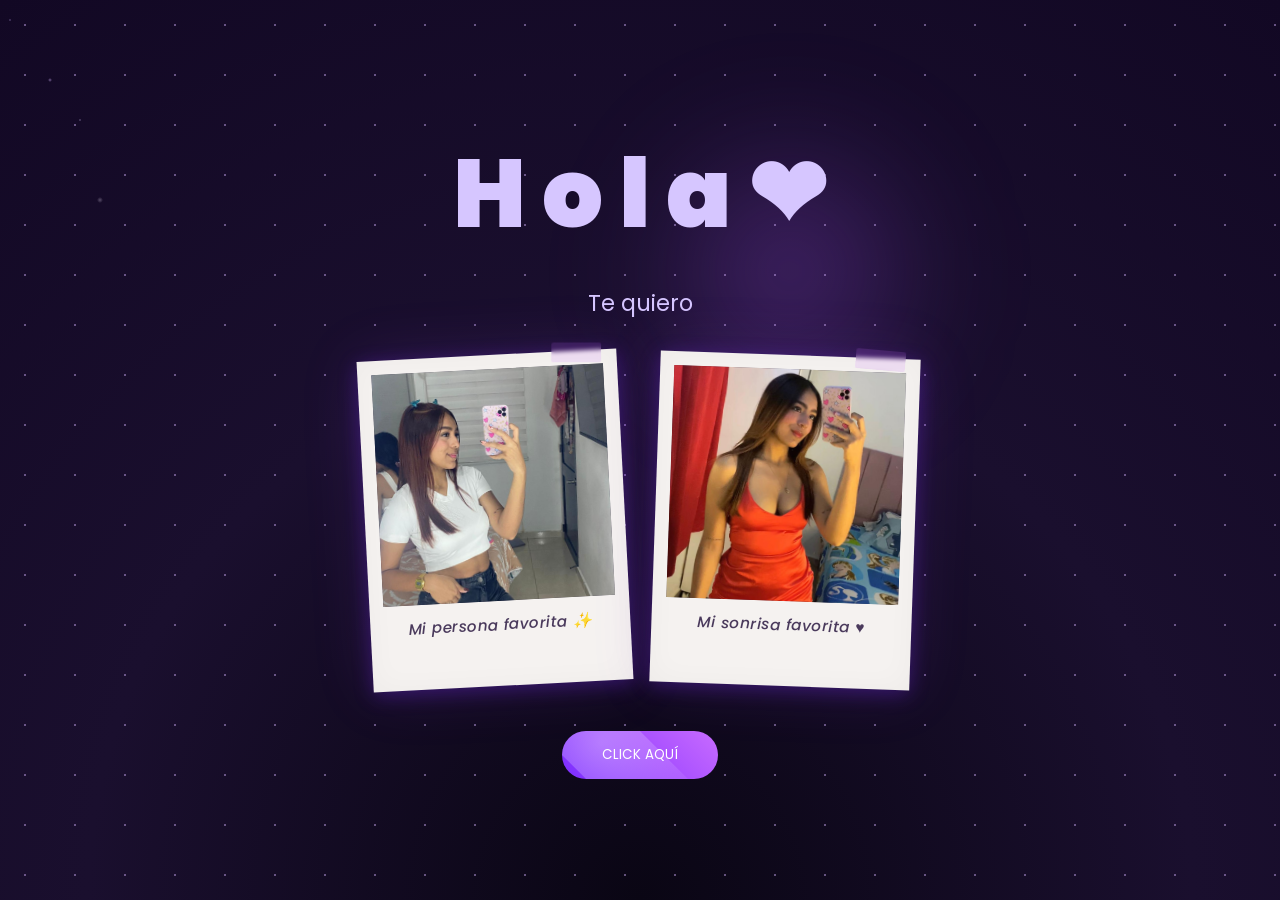
<file: index.html>
<!DOCTYPE html>
<html lang="es">
<head>
    <link rel="icon" href="img/flowers.png" type="image/x-icon" />
<meta charset="UTF-8">
<meta name="viewport" content="width=device-width, initial-scale=1.0">
<title>Flowers</title>

<style>
@import url('https://fonts.googleapis.com/css2?family=Poppins:ital,wght@0,500;1,900&display=swap');

*{
    font-family: 'Poppins', cursive;
    margin: 0;
    padding: 0;
    box-sizing: border-box;
}

body{
    color: #d6c6ff;
    width: 100%;
    min-height: 100vh;
    display: flex;
    align-items: center;
    justify-content: center;
    background: radial-gradient(circle at bottom, #0a0614, #1a0f2e, #120824);
    overflow-x: hidden;
    position: relative;
}

/* ESTRELLAS */
.stars, .stars2, .stars3{
    position: fixed;
    width: 200%;
    height: 200%;
    top: 0;
    left: 0;
    animation: starsMove linear infinite;
}

.stars{
    background-image:
        radial-gradient(1px 1px at 10px 20px, #cbb3ff, transparent),
        radial-gradient(1px 1px at 80px 120px, #e0ccff, transparent);
    animation-duration: 160s;
    opacity: .7;
}

.stars2{
    background-image:
        radial-gradient(2px 2px at 50px 80px, #d6b3ff, transparent);
    animation-duration: 220s;
    opacity: .5;
}

.stars3{
    background-image:
        radial-gradient(3px 3px at 100px 200px, #f0e6ff, transparent);
    animation-duration: 300s;
    opacity: .3;
}

@keyframes starsMove{
    from{ transform: translateY(0); }
    to{ transform: translateY(-800px); }
}

/* PARTICULAS */
.particles{
    position: fixed;
    width: 100%;
    height: 100%;
}

.particles::before,
.particles::after{
    content: "";
    position: absolute;
    width: 100%;
    height: 100%;
    background-image: radial-gradient(circle, #d6b3ff 1px, transparent 1px);
    background-size: 50px 50px;
    animation: floatParticles 20s linear infinite;
    opacity: 0.3;
}

.particles::after{
    animation-duration: 35s;
    opacity: 0.2;
}

@keyframes floatParticles{
    from{ transform: translateY(0); }
    to{ transform: translateY(-200px); }
}

/* CONTENIDO */
.content{
    position: relative;
    text-align: center;
    padding: 40px 20px;
}

/* AURA */
.content::before{
    content: "";
    position: absolute;
    width: 300px;
    height: 300px;
    background: radial-gradient(circle, rgba(168,85,247,0.4), transparent 70%);
    filter: blur(60px);
    z-index: -1;
    animation: floatAura 6s ease-in-out infinite;
}

@keyframes floatAura{
    0%,100%{ transform: translateY(0); }
    50%{ transform: translateY(-20px); }
}

/* TEXTO */
.greetings{
    font-size: 6rem;
    font-weight: 900;
}

.greetings span{
    display: inline-block;
    animation: glow 2.5s ease-in-out infinite;
}

@keyframes glow{
    0%,100%{
        color: #f3eaff;
        text-shadow: 0 0 10px #a970ff, 0 0 40px #7b2cff;
        transform: scale(1);
    }
    50%{
        color: #fff;
        text-shadow: 0 0 20px #c86bff, 0 0 80px #7b2cff;
        transform: scale(1.1);
    }
}

.description{
    margin: 20px;
    font-size: 1.4rem;
}

/* TARJETA POLAROID */
.polaroid-container{
    display: flex;
    justify-content: center;
    gap: 30px;
    flex-wrap: wrap;
    margin: 35px auto;
    perspective: 800px;
}

.polaroid{
    background: #f5f2f0;
    padding: 14px 14px 50px 14px;
    box-shadow:
        0 4px 20px rgba(123, 44, 255, 0.3),
        0 0 60px rgba(168, 85, 247, 0.15),
        inset 0 0 30px rgba(0,0,0,0.03);
    transform: rotate(-3deg);
    transition: transform 0.5s cubic-bezier(0.25, 0.46, 0.45, 0.94),
                box-shadow 0.5s ease;
    cursor: default;
    position: relative;
    animation: polaroidFloat 5s ease-in-out infinite;
    width: 260px;
}

.polaroid:nth-child(2){
    transform: rotate(2deg);
    animation-delay: -1.5s;
}

.polaroid:nth-child(3){
    transform: rotate(-1deg);
    animation-delay: -3s;
}

.polaroid:hover{
    transform: rotate(0deg) scale(1.05) translateY(-10px);
    box-shadow:
        0 12px 40px rgba(123, 44, 255, 0.5),
        0 0 80px rgba(168, 85, 247, 0.25);
}

@keyframes polaroidFloat{
    0%, 100%{ transform: translateY(0) rotate(-3deg); }
    50%{ transform: translateY(-8px) rotate(-3deg); }
}

.polaroid:nth-child(2){
    animation-name: polaroidFloat2;
}
@keyframes polaroidFloat2{
    0%, 100%{ transform: translateY(0) rotate(2deg); }
    50%{ transform: translateY(-8px) rotate(2deg); }
}

.polaroid:nth-child(3){
    animation-name: polaroidFloat3;
}
@keyframes polaroidFloat3{
    0%, 100%{ transform: translateY(0) rotate(-1deg); }
    50%{ transform: translateY(-8px) rotate(-1deg); }
}

.polaroid-photo{
    width: 100%;
    aspect-ratio: 1 / 1;
    object-fit: cover;
    display: block;
    background: #1a0f2e;
    border: none;
}

.polaroid-caption{
    color: #4a3a5c;
    font-size: 0.95rem;
    font-style: italic;
    text-align: center;
    margin-top: 12px;
    letter-spacing: 0.5px;
    font-weight: 500;
}

/* Efecto tape en la esquina */
.polaroid::after{
    content: "";
    position: absolute;
    top: -8px;
    right: 15px;
    width: 50px;
    height: 20px;
    background: rgba(200, 107, 255, 0.15);
    transform: rotate(3deg);
    border-radius: 2px;
    backdrop-filter: blur(2px);
}

/* BOTON */
.botones{
    padding: 14px 40px;
    border-radius: 80px;
    background: linear-gradient(45deg, #7b2cff, #c86bff);
    border: none;
    cursor: pointer;
    position: relative;
    overflow: hidden;
    margin-top: 10px;
}

.botones a{
    color: #fff;
    text-decoration: none;
}

.botones::before{
    content: "";
    position: absolute;
    width: 150%;
    height: 150%;
    background: radial-gradient(circle, rgba(255,255,255,0.3), transparent);
    top: -50%;
    left: -50%;
    transform: rotate(45deg);
    animation: shine 4s infinite;
}

@keyframes shine{
    0%{ transform: translateX(-100%) rotate(45deg); }
    100%{ transform: translateX(100%) rotate(45deg); }
}

/* RESPONSIVE */
@media (max-width: 768px){
    .greetings{ font-size: 3.5rem; }
    .description{ font-size: 1.1rem; }
    .polaroid-container{
        flex-direction: column;
        align-items: center;
        gap: 25px;
    }
    .polaroid{
        width: min(75vw, 260px);
    }
}

@media (max-width: 400px){
    .greetings{ font-size: 2.5rem; }
    .description{ font-size: 0.95rem; }
    .polaroid{
        width: min(80vw, 240px);
        padding: 10px 10px 40px 10px;
    }
    .polaroid-caption{ font-size: 0.85rem; }
    .botones{ padding: 12px 32px; }
    .content{ padding: 30px 15px; }
}
</style>
</head>

<body>

<div class="stars"></div>
<div class="stars2"></div>
<div class="stars3"></div>
<div class="particles"></div>

<div class="content">
    <div class="greetings">
        <span>H</span>
        <span>o</span>
        <span>l</span>
        <span>a</span>
        <span>❤</span>
    </div>

    <div class="description">
        Te quiero 
    </div>

    <!-- TARJETAS POLAROID -->
    <div class="polaroid-container">

        <!-- Tarjeta 1 -->
        <div class="polaroid">
            <img class="polaroid-photo" src="img/1.jpeg" alt="Foto 1">
            <div class="polaroid-caption">Mi persona favorita ✨</div>
        </div>

        <div class="polaroid">
            <img class="polaroid-photo" src="img/2.jpeg" alt="Foto 2">
            <div class="polaroid-caption">Mi sonrisa favorita ♥️</div>
        </div>
 
    </div>

    <button class="botones">
        <a href="flower.html">CLICK AQUÍ</a>
    </button>
</div>

</body>
</html>
</file>
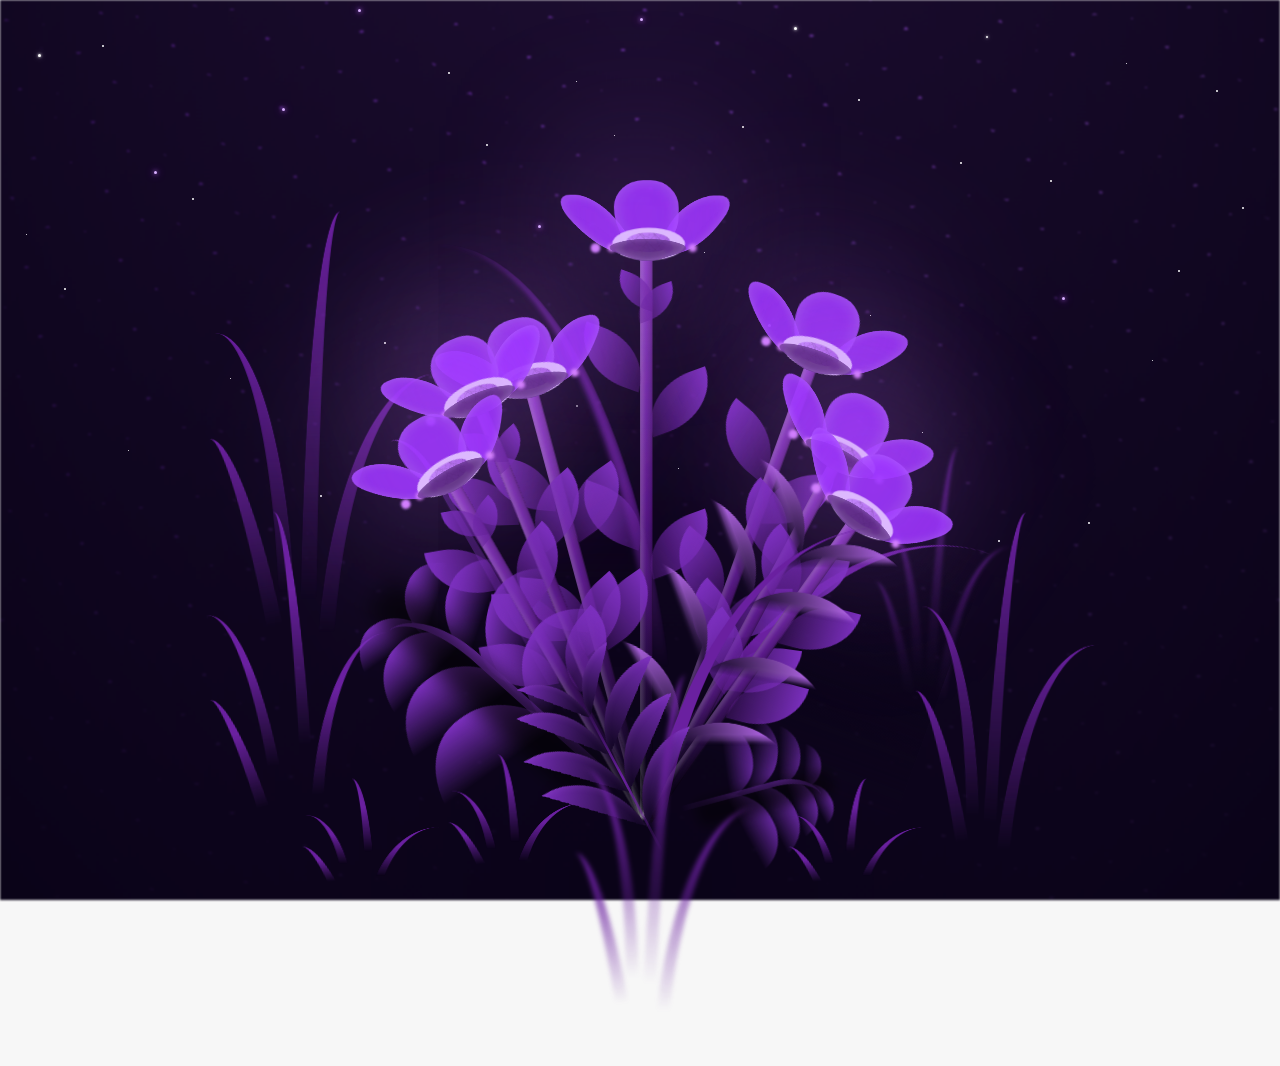
<file: flower.html>
<!DOCTYPE html>
<html lang="es">
  <head>
    <meta charset="UTF-8" />
    <meta http-equiv="X-UA-Compatible" content="IE=edge" />
    <meta name="viewport" content="width=device-width, initial-scale=1.0" />
    <link rel="stylesheet" href="css/main.css" />
    <link rel="icon" href="img/flowers.png" type="image/x-icon" />
    <title>Flowers</title>
  </head>
  <body class="container">
    <audio id="myAudio" src="sound/Silvestre.mp3"></audio>
    <div id="lyrics">
     
    </div>
  
    <div class="night"></div>
    <div class="stars">
      <div class="star star--1"></div>
      <div class="star star--2"></div>
      <div class="star star--3"></div>
      <div class="star star--4"></div>
      <div class="star star--5"></div>
      <div class="star star--6"></div>
      <div class="star star--7"></div>
      <div class="star star--8"></div>
      <div class="star star--9"></div>
      <div class="star star--10"></div>
      <div class="star star--11"></div>
      <div class="star star--12"></div>
      <div class="star star--13"></div>
      <div class="star star--14"></div>
      <div class="star star--15"></div>
      <div class="star star--16"></div>
      <div class="star star--17"></div>
      <div class="star star--18"></div>
      <div class="star star--19"></div>
      <div class="star star--20"></div>
      <div class="star star--21"></div>
      <div class="star star--22"></div>
      <div class="star star--23"></div>
      <div class="star star--24"></div>
      <div class="star star--25"></div>
      <div class="star star--26"></div>
      <div class="star star--27"></div>
      <div class="star star--28"></div>
      <div class="star star--29"></div>
      <div class="star star--30"></div>
      <div class="star star--31"></div>
      <div class="star star--32"></div>
      <div class="star star--33"></div>
      <div class="star star--34"></div>
      <div class="star star--35"></div>
      <div class="star star--36"></div>
      <div class="star star--37"></div>
      <div class="star star--38"></div>
      <div class="star star--39"></div>
      <div class="star star--40"></div>
      <div class="star star--41"></div>
      <div class="star star--42"></div>
      <div class="star star--43"></div>
      <div class="star star--44"></div>
      <div class="star star--45"></div>
      <div class="star star--46"></div>
    </div>

    <div class="shooting-stars">
      <div class="shooting-star shooting-star--1"></div>
      <div class="shooting-star shooting-star--2"></div>
      <div class="shooting-star shooting-star--3"></div>
      <div class="shooting-star shooting-star--4"></div>
      <div class="shooting-star shooting-star--5"></div>
      <div class="shooting-star shooting-star--6"></div>
      <div class="shooting-star shooting-star--7"></div>
    </div>

    <div class="bg-particles">
      <div class="bg-particle bg-particle--1"></div>
      <div class="bg-particle bg-particle--2"></div>
      <div class="bg-particle bg-particle--3"></div>
      <div class="bg-particle bg-particle--4"></div>
      <div class="bg-particle bg-particle--5"></div>
      <div class="bg-particle bg-particle--6"></div>
      <div class="bg-particle bg-particle--7"></div>
      <div class="bg-particle bg-particle--8"></div>
      <div class="bg-particle bg-particle--9"></div>
      <div class="bg-particle bg-particle--10"></div>
      <div class="bg-particle bg-particle--11"></div>
      <div class="bg-particle bg-particle--12"></div>
      <div class="bg-particle bg-particle--13"></div>
      <div class="bg-particle bg-particle--14"></div>
      <div class="bg-particle bg-particle--15"></div>
      <div class="bg-particle bg-particle--16"></div>
      <div class="bg-particle bg-particle--17"></div>
      <div class="bg-particle bg-particle--18"></div>
    </div>

    <div class="nebula">
      <div class="nebula__cloud nebula__cloud--1"></div>
      <div class="nebula__cloud nebula__cloud--2"></div>
      <div class="nebula__cloud nebula__cloud--3"></div>
      <div class="nebula__cloud nebula__cloud--4"></div>
      <div class="nebula__cloud nebula__cloud--5"></div>
      <div class="nebula__cloud nebula__cloud--6"></div>
      <div class="nebula__cloud nebula__cloud--7"></div>
      <div class="nebula__cloud nebula__cloud--8"></div>
    </div>

    <div class="flowers">
      <!-- FLOR 1 -->
      <div class="flower flower--1">
        <div class="flower__leafs flower__leafs--1">
          <div class="flower__leaf flower__leaf--1"></div>
          <div class="flower__leaf flower__leaf--2"></div>
          <div class="flower__leaf flower__leaf--3"></div>
          <div class="flower__leaf flower__leaf--4"></div>
          <div class="flower__white-circle"></div>
          <div class="flower__light flower__light--1"></div>
          <div class="flower__light flower__light--2"></div>
          <div class="flower__light flower__light--3"></div>
          <div class="flower__light flower__light--4"></div>
          <div class="flower__light flower__light--5"></div>
          <div class="flower__light flower__light--6"></div>
          <div class="flower__light flower__light--7"></div>
          <div class="flower__light flower__light--8"></div>
        </div>
        <div class="flower__line">
          <div class="flower__line__leaf flower__line__leaf--1"></div>
          <div class="flower__line__leaf flower__line__leaf--2"></div>
          <div class="flower__line__leaf flower__line__leaf--3"></div>
          <div class="flower__line__leaf flower__line__leaf--4"></div>
          <div class="flower__line__leaf flower__line__leaf--5"></div>
          <div class="flower__line__leaf flower__line__leaf--6"></div>
        </div>
      </div>

      <!-- FLOR 2 -->
      <div class="flower flower--2">
        <div class="flower__leafs flower__leafs--2">
          <div class="flower__leaf flower__leaf--1"></div>
          <div class="flower__leaf flower__leaf--2"></div>
          <div class="flower__leaf flower__leaf--3"></div>
          <div class="flower__leaf flower__leaf--4"></div>
          <div class="flower__white-circle"></div>
          <div class="flower__light flower__light--1"></div>
          <div class="flower__light flower__light--2"></div>
          <div class="flower__light flower__light--3"></div>
          <div class="flower__light flower__light--4"></div>
          <div class="flower__light flower__light--5"></div>
          <div class="flower__light flower__light--6"></div>
          <div class="flower__light flower__light--7"></div>
          <div class="flower__light flower__light--8"></div>
        </div>
        <div class="flower__line">
          <div class="flower__line__leaf flower__line__leaf--1"></div>
          <div class="flower__line__leaf flower__line__leaf--2"></div>
          <div class="flower__line__leaf flower__line__leaf--3"></div>
          <div class="flower__line__leaf flower__line__leaf--4"></div>
        </div>
      </div>

      <!-- FLOR 3 -->
      <div class="flower flower--3">
        <div class="flower__leafs flower__leafs--3">
          <div class="flower__leaf flower__leaf--1"></div>
          <div class="flower__leaf flower__leaf--2"></div>
          <div class="flower__leaf flower__leaf--3"></div>
          <div class="flower__leaf flower__leaf--4"></div>
          <div class="flower__white-circle"></div>
          <div class="flower__light flower__light--1"></div>
          <div class="flower__light flower__light--2"></div>
          <div class="flower__light flower__light--3"></div>
          <div class="flower__light flower__light--4"></div>
          <div class="flower__light flower__light--5"></div>
          <div class="flower__light flower__light--6"></div>
          <div class="flower__light flower__light--7"></div>
          <div class="flower__light flower__light--8"></div>
        </div>
        <div class="flower__line">
          <div class="flower__line__leaf flower__line__leaf--1"></div>
          <div class="flower__line__leaf flower__line__leaf--2"></div>
          <div class="flower__line__leaf flower__line__leaf--3"></div>
          <div class="flower__line__leaf flower__line__leaf--4"></div>
        </div>
      </div>

      <!-- FLOR 4 -->
      <div class="flower flower--4">
        <div class="flower__leafs flower__leafs--4">
          <div class="flower__leaf flower__leaf--1"></div>
          <div class="flower__leaf flower__leaf--2"></div>
          <div class="flower__leaf flower__leaf--3"></div>
          <div class="flower__leaf flower__leaf--4"></div>
          <div class="flower__white-circle"></div>
          <div class="flower__light flower__light--1"></div>
          <div class="flower__light flower__light--2"></div>
          <div class="flower__light flower__light--3"></div>
          <div class="flower__light flower__light--4"></div>
          <div class="flower__light flower__light--5"></div>
          <div class="flower__light flower__light--6"></div>
          <div class="flower__light flower__light--7"></div>
          <div class="flower__light flower__light--8"></div>
        </div>
        <div class="flower__line">
          <div class="flower__line__leaf flower__line__leaf--1"></div>
          <div class="flower__line__leaf flower__line__leaf--2"></div>
          <div class="flower__line__leaf flower__line__leaf--3"></div>
          <div class="flower__line__leaf flower__line__leaf--4"></div>
        </div>
      </div>

      <!-- FLOR 5 -->
      <div class="flower flower--5">
        <div class="flower__leafs flower__leafs--5">
          <div class="flower__leaf flower__leaf--1"></div>
          <div class="flower__leaf flower__leaf--2"></div>
          <div class="flower__leaf flower__leaf--3"></div>
          <div class="flower__leaf flower__leaf--4"></div>
          <div class="flower__white-circle"></div>
          <div class="flower__light flower__light--1"></div>
          <div class="flower__light flower__light--2"></div>
          <div class="flower__light flower__light--3"></div>
          <div class="flower__light flower__light--4"></div>
          <div class="flower__light flower__light--5"></div>
          <div class="flower__light flower__light--6"></div>
          <div class="flower__light flower__light--7"></div>
          <div class="flower__light flower__light--8"></div>
        </div>
        <div class="flower__line">
          <div class="flower__line__leaf flower__line__leaf--1"></div>
          <div class="flower__line__leaf flower__line__leaf--2"></div>
          <div class="flower__line__leaf flower__line__leaf--3"></div>
          <div class="flower__line__leaf flower__line__leaf--4"></div>
          <div class="flower__line__leaf flower__line__leaf--5"></div>
          <div class="flower__line__leaf flower__line__leaf--6"></div>
        </div>
      </div>

      <!-- FLOR 6 -->
      <div class="flower flower--6">
        <div class="flower__leafs flower__leafs--6">
          <div class="flower__leaf flower__leaf--1"></div>
          <div class="flower__leaf flower__leaf--2"></div>
          <div class="flower__leaf flower__leaf--3"></div>
          <div class="flower__leaf flower__leaf--4"></div>
          <div class="flower__white-circle"></div>
          <div class="flower__light flower__light--1"></div>
          <div class="flower__light flower__light--2"></div>
          <div class="flower__light flower__light--3"></div>
          <div class="flower__light flower__light--4"></div>
          <div class="flower__light flower__light--5"></div>
          <div class="flower__light flower__light--6"></div>
          <div class="flower__light flower__light--7"></div>
          <div class="flower__light flower__light--8"></div>
        </div>
        <div class="flower__line">
          <div class="flower__line__leaf flower__line__leaf--1"></div>
          <div class="flower__line__leaf flower__line__leaf--2"></div>
          <div class="flower__line__leaf flower__line__leaf--3"></div>
          <div class="flower__line__leaf flower__line__leaf--4"></div>
        </div>
      </div>

      <!-- FLOR 7 (nueva - extremo izquierdo) -->
      <div class="flower flower--7">
        <div class="flower__leafs flower__leafs--7">
          <div class="flower__leaf flower__leaf--1"></div>
          <div class="flower__leaf flower__leaf--2"></div>
          <div class="flower__leaf flower__leaf--3"></div>
          <div class="flower__leaf flower__leaf--4"></div>
          <div class="flower__white-circle"></div>
          <div class="flower__light flower__light--1"></div>
          <div class="flower__light flower__light--2"></div>
          <div class="flower__light flower__light--3"></div>
          <div class="flower__light flower__light--4"></div>
          <div class="flower__light flower__light--5"></div>
          <div class="flower__light flower__light--6"></div>
          <div class="flower__light flower__light--7"></div>
          <div class="flower__light flower__light--8"></div>
        </div>
        <div class="flower__line">
          <div class="flower__line__leaf flower__line__leaf--1"></div>
          <div class="flower__line__leaf flower__line__leaf--2"></div>
          <div class="flower__line__leaf flower__line__leaf--3"></div>
          <div class="flower__line__leaf flower__line__leaf--4"></div>
          <div class="flower__line__leaf flower__line__leaf--5"></div>
          <div class="flower__line__leaf flower__line__leaf--6"></div>
        </div>
      </div>

      <div class="grow-ans" style="--d: 1.2s">
        <div class="flower__g-long">
          <div class="flower__g-long__top"></div>
          <div class="flower__g-long__bottom"></div>
        </div>
      </div>

      <div class="growing-grass">
        <div class="flower__grass flower__grass--1">
          <div class="flower__grass--top"></div>
          <div class="flower__grass--bottom"></div>
          <div class="flower__grass__leaf flower__grass__leaf--1"></div>
          <div class="flower__grass__leaf flower__grass__leaf--2"></div>
          <div class="flower__grass__leaf flower__grass__leaf--3"></div>
          <div class="flower__grass__leaf flower__grass__leaf--4"></div>
          <div class="flower__grass__leaf flower__grass__leaf--5"></div>
          <div class="flower__grass__leaf flower__grass__leaf--6"></div>
          <div class="flower__grass__leaf flower__grass__leaf--7"></div>
          <div class="flower__grass__leaf flower__grass__leaf--8"></div>
          <div class="flower__grass__overlay"></div>
        </div>
      </div>

      <div class="growing-grass">
        <div class="flower__grass flower__grass--2">
          <div class="flower__grass--top"></div>
          <div class="flower__grass--bottom"></div>
          <div class="flower__grass__leaf flower__grass__leaf--1"></div>
          <div class="flower__grass__leaf flower__grass__leaf--2"></div>
          <div class="flower__grass__leaf flower__grass__leaf--3"></div>
          <div class="flower__grass__leaf flower__grass__leaf--4"></div>
          <div class="flower__grass__leaf flower__grass__leaf--5"></div>
          <div class="flower__grass__leaf flower__grass__leaf--6"></div>
          <div class="flower__grass__leaf flower__grass__leaf--7"></div>
          <div class="flower__grass__leaf flower__grass__leaf--8"></div>
          <div class="flower__grass__overlay"></div>
        </div>
      </div>

      <div class="grow-ans" style="--d: 2.4s">
        <div class="flower__g-right flower__g-right--1"><div class="leaf"></div></div>
      </div>
      <div class="grow-ans" style="--d: 2.8s">
        <div class="flower__g-right flower__g-right--2"><div class="leaf"></div></div>
      </div>

      <div class="grow-ans" style="--d: 2.8s">
        <div class="flower__g-front">
          <div class="flower__g-front__leaf-wrapper flower__g-front__leaf-wrapper--1"><div class="flower__g-front__leaf"></div></div>
          <div class="flower__g-front__leaf-wrapper flower__g-front__leaf-wrapper--2"><div class="flower__g-front__leaf"></div></div>
          <div class="flower__g-front__leaf-wrapper flower__g-front__leaf-wrapper--3"><div class="flower__g-front__leaf"></div></div>
          <div class="flower__g-front__leaf-wrapper flower__g-front__leaf-wrapper--4"><div class="flower__g-front__leaf"></div></div>
          <div class="flower__g-front__leaf-wrapper flower__g-front__leaf-wrapper--5"><div class="flower__g-front__leaf"></div></div>
          <div class="flower__g-front__leaf-wrapper flower__g-front__leaf-wrapper--6"><div class="flower__g-front__leaf"></div></div>
          <div class="flower__g-front__leaf-wrapper flower__g-front__leaf-wrapper--7"><div class="flower__g-front__leaf"></div></div>
          <div class="flower__g-front__leaf-wrapper flower__g-front__leaf-wrapper--8"><div class="flower__g-front__leaf"></div></div>
          <div class="flower__g-front__line"></div>
        </div>
      </div>

      <div class="grow-ans" style="--d: 3.2s">
        <div class="flower__g-fr">
          <div class="leaf"></div>
          <div class="flower__g-fr__leaf flower__g-fr__leaf--1"></div>
          <div class="flower__g-fr__leaf flower__g-fr__leaf--2"></div>
          <div class="flower__g-fr__leaf flower__g-fr__leaf--3"></div>
          <div class="flower__g-fr__leaf flower__g-fr__leaf--4"></div>
          <div class="flower__g-fr__leaf flower__g-fr__leaf--5"></div>
          <div class="flower__g-fr__leaf flower__g-fr__leaf--6"></div>
          <div class="flower__g-fr__leaf flower__g-fr__leaf--7"></div>
          <div class="flower__g-fr__leaf flower__g-fr__leaf--8"></div>
        </div>
      </div>

      <div class="long-g long-g--0">
        <div class="grow-ans" style="--d: 3s"><div class="leaf leaf--0"></div></div>
        <div class="grow-ans" style="--d: 2.2s"><div class="leaf leaf--1"></div></div>
        <div class="grow-ans" style="--d: 3.4s"><div class="leaf leaf--2"></div></div>
        <div class="grow-ans" style="--d: 3.6s"><div class="leaf leaf--3"></div></div>
      </div>
      <div class="long-g long-g--1">
        <div class="grow-ans" style="--d: 3.6s"><div class="leaf leaf--0"></div></div>
        <div class="grow-ans" style="--d: 3.8s"><div class="leaf leaf--1"></div></div>
        <div class="grow-ans" style="--d: 4s"><div class="leaf leaf--2"></div></div>
        <div class="grow-ans" style="--d: 4.2s"><div class="leaf leaf--3"></div></div>
      </div>
      <div class="long-g long-g--2">
        <div class="grow-ans" style="--d: 4s"><div class="leaf leaf--0"></div></div>
        <div class="grow-ans" style="--d: 4.2s"><div class="leaf leaf--1"></div></div>
        <div class="grow-ans" style="--d: 4.4s"><div class="leaf leaf--2"></div></div>
        <div class="grow-ans" style="--d: 4.6s"><div class="leaf leaf--3"></div></div>
      </div>
      <div class="long-g long-g--3">
        <div class="grow-ans" style="--d: 4s"><div class="leaf leaf--0"></div></div>
        <div class="grow-ans" style="--d: 4.2s"><div class="leaf leaf--1"></div></div>
        <div class="grow-ans" style="--d: 3s"><div class="leaf leaf--2"></div></div>
        <div class="grow-ans" style="--d: 3.6s"><div class="leaf leaf--3"></div></div>
      </div>
      <div class="long-g long-g--4">
        <div class="grow-ans" style="--d: 4s"><div class="leaf leaf--0"></div></div>
        <div class="grow-ans" style="--d: 4.2s"><div class="leaf leaf--1"></div></div>
        <div class="grow-ans" style="--d: 3s"><div class="leaf leaf--2"></div></div>
        <div class="grow-ans" style="--d: 3.6s"><div class="leaf leaf--3"></div></div>
      </div>
      <div class="long-g long-g--5">
        <div class="grow-ans" style="--d: 4s"><div class="leaf leaf--0"></div></div>
        <div class="grow-ans" style="--d: 4.2s"><div class="leaf leaf--1"></div></div>
        <div class="grow-ans" style="--d: 3s"><div class="leaf leaf--2"></div></div>
        <div class="grow-ans" style="--d: 3.6s"><div class="leaf leaf--3"></div></div>
      </div>
      <div class="long-g long-g--6">
        <div class="grow-ans" style="--d: 4.2s"><div class="leaf leaf--0"></div></div>
        <div class="grow-ans" style="--d: 4.4s"><div class="leaf leaf--1"></div></div>
        <div class="grow-ans" style="--d: 4.6s"><div class="leaf leaf--2"></div></div>
        <div class="grow-ans" style="--d: 4.8s"><div class="leaf leaf--3"></div></div>
      </div>
      <div class="long-g long-g--7">
        <div class="grow-ans" style="--d: 3s"><div class="leaf leaf--0"></div></div>
        <div class="grow-ans" style="--d: 3.2s"><div class="leaf leaf--1"></div></div>
        <div class="grow-ans" style="--d: 3.5s"><div class="leaf leaf--2"></div></div>
        <div class="grow-ans" style="--d: 3.6s"><div class="leaf leaf--3"></div></div>
      </div>
    </div>

    <script>
      const audio = document.getElementById('myAudio');
      let audioStarted = false;
      function playAudio() {
        if (!audioStarted) {
          audio.play().catch(function(error) { console.log('Error al reproducir audio:', error); });
          audioStarted = true;
          document.body.removeEventListener('click', playAudio);
          document.body.removeEventListener('touchstart', playAudio);
        }
      }
      document.body.addEventListener('click', playAudio);
      document.body.addEventListener('touchstart', playAudio);
    </script>
    <script src="anim.js"></script>
    <script src="main.js"></script>
  </body>
</html>
</file>
<file: css/main.css>
*,
*::after,
*::before {
  padding: 0;
  margin: 0;
  box-sizing: border-box;
}

:root {
  --dark-color: #0a0318;
}

body {
  display: flex;
  align-items: flex-end;
  justify-content: center;
  min-height: 100vh;
  background-color: var(--dark-color);
  overflow: hidden;
  perspective: 1000px;
}

#lyrics {
  font-size: 28px;
  font-family: "Franklin Gothic Medium", "Arial Narrow", Arial, sans-serif;
  color: white;
  position: absolute;
  margin-bottom: 20%;
  z-index: 1;
  font-weight: bold;
  letter-spacing: 4px;
}
@media only screen and (max-width: 600px) {
  #lyrics {
      font-size: 14px;
      margin-bottom: 530px;
      letter-spacing: 3px;
  }
}
.titulo {
  margin-bottom: 180px;
  font-family: "Arial Narrow", Arial, sans-serif;
  color: #c06ff7;
  position: absolute;
  font-weight: bold;
  letter-spacing: 10px;
  opacity: 0;
  animation: fadeIn 3s ease-in-out forwards;
  text-align: center;
}
@keyframes fadeIn {
  from { opacity: 0; }
  to { opacity: 1; }
}

.night {
  z-index: -1;
  position: absolute;
  left: 50%;
  top: 0;
  transform: translateX(-50%);
  width: 100%;
  height: 100%;
  filter: blur(0.1vmin);
  background-image: radial-gradient(
      ellipse at top, transparent 0%, var(--dark-color)),
    radial-gradient(
      ellipse at bottom, var(--dark-color), rgba(160, 80, 232, 0.2)),
    repeating-linear-gradient(220deg, rgb(5, 2, 15) 0px, rgb(5, 2, 15) 19px, transparent 19px, transparent 22px),
    repeating-linear-gradient(189deg, rgb(5, 2, 15) 0px, rgb(5, 2, 15) 19px, transparent 19px, transparent 22px),
    repeating-linear-gradient(148deg, rgb(5, 2, 15) 0px, rgb(5, 2, 15) 19px, transparent 19px, transparent 22px),
    linear-gradient(90deg, rgb(120, 40, 200), rgb(180, 100, 255));
}

/* ============================================================
   ESTRELLAS TITILANTES
   ============================================================ */
.stars {
  position: fixed; top: 0; left: 0;
  width: 100%; height: 100%;
  z-index: 0; pointer-events: none;
}
.star {
  position: absolute; border-radius: 50%; background: #fff;
  animation: twinkle var(--dur, 3s) var(--delay, 0s) ease-in-out infinite;
}
.star--1  { width: 2px; height: 2px; top: 5%;  left: 8%;  --dur: 3s;   --delay: 0s; }
.star--2  { width: 3px; height: 3px; top: 12%; left: 22%; --dur: 4s;   --delay: 1s; }
.star--3  { width: 2px; height: 2px; top: 8%;  left: 35%; --dur: 2.5s; --delay: 0.5s; }
.star--4  { width: 1px; height: 1px; top: 15%; left: 48%; --dur: 5s;   --delay: 2s; }
.star--5  { width: 3px; height: 3px; top: 3%;  left: 62%; --dur: 3.5s; --delay: 0.8s; }
.star--6  { width: 2px; height: 2px; top: 18%; left: 75%; --dur: 4.5s; --delay: 1.5s; }
.star--7  { width: 1px; height: 1px; top: 7%;  left: 88%; --dur: 3s;   --delay: 0.3s; }
.star--8  { width: 2px; height: 2px; top: 22%; left: 15%; --dur: 2.8s; --delay: 2.5s; }
.star--9  { width: 3px; height: 3px; top: 25%; left: 42%; --dur: 3.2s; --delay: 0.7s; }
.star--10 { width: 1px; height: 1px; top: 28%; left: 55%; --dur: 4s;   --delay: 1.2s; }
.star--11 { width: 2px; height: 2px; top: 10%; left: 95%; --dur: 3.8s; --delay: 0.4s; }
.star--12 { width: 2px; height: 2px; top: 32%; left: 5%;  --dur: 2.6s; --delay: 1.8s; }
.star--13 { width: 3px; height: 3px; top: 2%;  left: 50%; --dur: 5.5s; --delay: 0.2s; }
.star--14 { width: 1px; height: 1px; top: 35%; left: 68%; --dur: 3s;   --delay: 2.2s; }
.star--15 { width: 2px; height: 2px; top: 20%; left: 82%; --dur: 4.2s; --delay: 0.6s; }
.star--16 { width: 2px; height: 2px; top: 38%; left: 30%; --dur: 3.5s; --delay: 1.3s; }
.star--17 { width: 1px; height: 1px; top: 40%; left: 90%; --dur: 2.5s; --delay: 0.9s; }
.star--18 { width: 3px; height: 3px; top: 6%;  left: 3%;  --dur: 4.8s; --delay: 1.7s; }
.star--19 { width: 2px; height: 2px; top: 14%; left: 58%; --dur: 3.3s; --delay: 2.8s; }
.star--20 { width: 1px; height: 1px; top: 42%; left: 18%; --dur: 5s;   --delay: 0.1s; }
.star--21 { width: 2px; height: 2px; top: 45%; left: 45%; --dur: 3s;   --delay: 1.6s; }
.star--22 { width: 1px; height: 1px; top: 48%; left: 72%; --dur: 4.5s; --delay: 0.5s; }
.star--23 { width: 3px; height: 3px; top: 1%;  left: 28%; --dur: 3.8s; --delay: 2.1s; }
.star--24 { width: 2px; height: 2px; top: 30%; left: 92%; --dur: 2.8s; --delay: 0.8s; }
.star--25 { width: 1px; height: 1px; top: 50%; left: 10%; --dur: 5.2s; --delay: 1.4s; }
.star--26 { width: 2px; height: 2px; top: 16%; left: 38%; --dur: 3.6s; --delay: 2.4s; }
.star--27 { width: 3px; height: 3px; top: 33%; left: 83%; --dur: 4s;   --delay: 0.3s; }
.star--28 { width: 1px; height: 1px; top: 52%; left: 53%; --dur: 3.2s; --delay: 1.9s; }
.star--29 { width: 2px; height: 2px; top: 4%;  left: 77%; --dur: 4.3s; --delay: 0.7s; }
.star--30 { width: 2px; height: 2px; top: 55%; left: 25%; --dur: 3s;   --delay: 2.6s; }
.star--31 { width: 1px; height: 1px; top: 9%;  left: 45%; --dur: 5s;   --delay: 0.4s; }
.star--32 { width: 3px; height: 3px; top: 36%; left: 60%; --dur: 3.5s; --delay: 1.1s; }
.star--33 { width: 2px; height: 2px; top: 58%; left: 85%; --dur: 4.6s; --delay: 2s; }
.star--34 { width: 1px; height: 1px; top: 26%; left: 2%;  --dur: 2.7s; --delay: 0.6s; }
.star--35 { width: 2px; height: 2px; top: 11%; left: 67%; --dur: 3.9s; --delay: 1.5s; }
.star--36 { width: 1px; height: 1px; top: 44%; left: 37%; --dur: 4.1s; --delay: 2.3s; }
.star--37 { width: 2px; height: 2px; top: 60%; left: 78%; --dur: 3s;   --delay: 0.2s; }
.star--38 { width: 3px; height: 3px; top: 19%; left: 12%; --dur: 5.3s; --delay: 1.8s; }
.star--39 { width: 1px; height: 1px; top: 53%; left: 65%; --dur: 2.9s; --delay: 0.9s; }
.star--40 { width: 2px; height: 2px; top: 23%; left: 97%; --dur: 4.4s; --delay: 1.3s; }
.star--2, .star--9, .star--13, .star--23, .star--27, .star--32, .star--38 {
  background: #d8b0ff; box-shadow: 0 0 4px #c06ff7, 0 0 8px #9b30ff;
}
.star--5, .star--18, .star--29 {
  box-shadow: 0 0 3px #fff, 0 0 6px rgba(255,255,255,0.5);
}
@keyframes twinkle {
  0%, 100% { opacity: 0.2; transform: scale(0.8); }
  50% { opacity: 1; transform: scale(1.3); }
}

/* ============================================================
   ESTRELLAS FUGACES
   ============================================================ */
.shooting-stars {
  position: fixed; top: 0; left: 0;
  width: 100%; height: 100%;
  z-index: 0; pointer-events: none; overflow: hidden;
}
.shooting-star {
  position: absolute; width: 100px; height: 2px;
  background: linear-gradient(to right, transparent, #c06ff7, #e0c0ff, transparent);
  border-radius: 50%; opacity: 0; transform: rotate(-35deg);
}
.shooting-star::after {
  content: ''; position: absolute; right: 0;
  width: 6px; height: 6px; background: #fff; border-radius: 50%;
  box-shadow: 0 0 8px #c06ff7, 0 0 16px #9b30ff; top: -2px;
}
.shooting-star--1 { top: 8%; left: 20%; width: 120px; animation: shoot 6s 2s ease-out infinite; }
.shooting-star--2 { top: 15%; left: 60%; width: 80px; transform: rotate(-40deg); animation: shoot 8s 5s ease-out infinite; }
.shooting-star--3 { top: 5%; left: 45%; width: 100px; transform: rotate(-30deg); animation: shoot 10s 8s ease-out infinite; }
@keyframes shoot {
  0% { opacity: 0; transform: rotate(-35deg) translateX(0); }
  2% { opacity: 1; }
  8% { opacity: 1; transform: rotate(-35deg) translateX(350px); }
  10% { opacity: 0; transform: rotate(-35deg) translateX(400px); }
  100% { opacity: 0; transform: rotate(-35deg) translateX(400px); }
}


.bg-particles {
  position: fixed; top: 0; left: 0;
  width: 100%; height: 100%;
  z-index: 0; pointer-events: none; overflow: hidden;
}
.bg-particle {
  position: absolute; border-radius: 50%;
  background: radial-gradient(circle, #c06ff7 0%, transparent 70%);
  animation: floatParticle var(--p-dur, 8s) var(--p-delay, 0s) ease-in-out infinite;
  opacity: 0;
}
.bg-particle--1  { width: 5px;  height: 5px;  left: 10%; top: 20%; --p-dur: 8s;   --p-delay: 0s; }
.bg-particle--2  { width: 3px;  height: 3px;  left: 25%; top: 60%; --p-dur: 10s;  --p-delay: 2s; }
.bg-particle--3  { width: 6px;  height: 6px;  left: 40%; top: 15%; --p-dur: 7s;   --p-delay: 1s; }
.bg-particle--4  { width: 4px;  height: 4px;  left: 55%; top: 45%; --p-dur: 9s;   --p-delay: 3s; }
.bg-particle--5  { width: 3px;  height: 3px;  left: 70%; top: 25%; --p-dur: 11s;  --p-delay: 0.5s; }
.bg-particle--6  { width: 5px;  height: 5px;  left: 85%; top: 55%; --p-dur: 8.5s; --p-delay: 4s; }
.bg-particle--7  { width: 4px;  height: 4px;  left: 15%; top: 40%; --p-dur: 12s;  --p-delay: 1.5s; }
.bg-particle--8  { width: 6px;  height: 6px;  left: 60%; top: 10%; --p-dur: 7.5s; --p-delay: 2.5s; }
.bg-particle--9  { width: 3px;  height: 3px;  left: 90%; top: 35%; --p-dur: 9.5s; --p-delay: 0.8s; }
.bg-particle--10 { width: 5px;  height: 5px;  left: 35%; top: 70%; --p-dur: 10.5s;--p-delay: 3.5s; }
.bg-particle--11 { width: 4px;  height: 4px;  left: 5%;  top: 50%; --p-dur: 8s;   --p-delay: 5s; }
.bg-particle--12 { width: 3px;  height: 3px;  left: 78%; top: 8%;  --p-dur: 11s;  --p-delay: 1.2s; }
.bg-particle--13 { width: 5px;  height: 5px;  left: 48%; top: 55%; --p-dur: 9s;   --p-delay: 4.5s; }
.bg-particle--14 { width: 4px;  height: 4px;  left: 20%; top: 80%; --p-dur: 7s;   --p-delay: 2.8s; }
.bg-particle--15 { width: 6px;  height: 6px;  left: 65%; top: 65%; --p-dur: 10s;  --p-delay: 0.3s; }
.bg-particle--3, .bg-particle--8, .bg-particle--15 {
  background: radial-gradient(circle, #e0b0ff 0%, #c06ff7 30%, transparent 70%);
  box-shadow: 0 0 8px #c06ff7, 0 0 15px #9b30ff44;
}
@keyframes floatParticle {
  0%, 100% { opacity: 0; transform: translateY(0) translateX(0); }
  15% { opacity: 0.6; }
  50% { opacity: 0.8; transform: translateY(-40px) translateX(20px); }
  85% { opacity: 0.4; }
  100% { opacity: 0; transform: translateY(-80px) translateX(-10px); }
}

/* ============================================================
   NEBULOSA
   ============================================================ */
.nebula {
  position: fixed; top: 0; left: 0;
  width: 100%; height: 100%;
  z-index: 0; pointer-events: none; overflow: hidden;
}
.nebula__cloud {
  position: absolute; border-radius: 50%; filter: blur(60px); opacity: 0;
  animation: nebulaFloat var(--n-dur, 15s) var(--n-delay, 0s) ease-in-out infinite;
}
.nebula__cloud--1 { width: 300px; height: 200px; background: radial-gradient(ellipse, rgba(120,40,200,0.15) 0%, transparent 70%); top: 10%; left: 15%; --n-dur: 18s; --n-delay: 0s; }
.nebula__cloud--2 { width: 250px; height: 180px; background: radial-gradient(ellipse, rgba(160,80,232,0.12) 0%, transparent 70%); top: 5%; right: 20%; --n-dur: 22s; --n-delay: 5s; }
.nebula__cloud--3 { width: 350px; height: 220px; background: radial-gradient(ellipse, rgba(100,30,180,0.1) 0%, transparent 70%); top: 25%; left: 50%; transform: translateX(-50%); --n-dur: 20s; --n-delay: 3s; }
@keyframes nebulaFloat {
  0%, 100% { opacity: 0; transform: translateX(0) translateY(0) scale(0.8); }
  25% { opacity: 0.6; transform: translateX(30px) translateY(-20px) scale(1); }
  50% { opacity: 0.8; transform: translateX(-20px) translateY(15px) scale(1.1); }
  75% { opacity: 0.5; transform: translateX(15px) translateY(-10px) scale(0.95); }
}

.flowers { position: relative; transform: scale(0.9); }
@media only screen and (max-width: 600px) {
  .flowers { font-size: 14px; margin-bottom: 35%; letter-spacing: 3px; transform: scale(1.0); }
}

.flower {
  position: absolute; bottom: 10vmin;
  transform-origin: bottom center; z-index: 10;
  --fl-speed: 0.8s;
}

/* --- FLOR 1 (centro) --- */
.flower--1 { animation: moving-flower-1 4s linear infinite; }
.flower--1 .flower__line { height: 70vmin; animation-delay: 0.3s; }
.flower--1 .flower__line__leaf--1 { animation: blooming-leaf-right var(--fl-speed) 1.6s backwards; }
.flower--1 .flower__line__leaf--2 { animation: blooming-leaf-right var(--fl-speed) 1.4s backwards; }
.flower--1 .flower__line__leaf--3 { animation: blooming-leaf-left var(--fl-speed) 1.2s backwards; }
.flower--1 .flower__line__leaf--4 { animation: blooming-leaf-left var(--fl-speed) 1s backwards; }
.flower--1 .flower__line__leaf--5 { animation: blooming-leaf-right var(--fl-speed) 1.8s backwards; }
.flower--1 .flower__line__leaf--6 { animation: blooming-leaf-left var(--fl-speed) 2s backwards; }

/* --- FLOR 2 (derecha) --- */
.flower--2 { left: 50%; transform: rotate(20deg); animation: moving-flower-2 4s linear infinite; }
.flower--2 .flower__line { height: 60vmin; animation-delay: 0.6s; }
.flower--2 .flower__line__leaf--1 { animation: blooming-leaf-right var(--fl-speed) 1.9s backwards; }
.flower--2 .flower__line__leaf--2 { animation: blooming-leaf-right var(--fl-speed) 1.7s backwards; }
.flower--2 .flower__line__leaf--3 { animation: blooming-leaf-left var(--fl-speed) 1.5s backwards; }
.flower--2 .flower__line__leaf--4 { animation: blooming-leaf-left var(--fl-speed) 1.3s backwards; }

/* --- FLOR 3 (izquierda) --- */
.flower--3 { left: 50%; transform: rotate(-15deg); animation: moving-flower-3 4s linear infinite; }
.flower--3 .flower__line { animation-delay: 0.9s; }
.flower--3 .flower__line__leaf--1 { animation: blooming-leaf-right var(--fl-speed) 2.5s backwards; }
.flower--3 .flower__line__leaf--2 { animation: blooming-leaf-right var(--fl-speed) 2.3s backwards; }
.flower--3 .flower__line__leaf--3 { animation: blooming-leaf-left var(--fl-speed) 2.1s backwards; }
.flower--3 .flower__line__leaf--4 { animation: blooming-leaf-left var(--fl-speed) 1.9s backwards; }

/* --- FLOR 4 (derecha lejana) --- */
.flower--4 { left: 80%; transform: rotate(28deg); animation: moving-flower-4 4s linear infinite; }
.flower--4 .flower__line { height: 50vmin; animation-delay: 0.5s; }
.flower--4 .flower__line__leaf--1 { animation: blooming-leaf-right var(--fl-speed) 2.0s backwards; }
.flower--4 .flower__line__leaf--2 { animation: blooming-leaf-right var(--fl-speed) 1.8s backwards; }
.flower--4 .flower__line__leaf--3 { animation: blooming-leaf-left var(--fl-speed) 1.6s backwards; }
.flower--4 .flower__line__leaf--4 { animation: blooming-leaf-left var(--fl-speed) 1.4s backwards; }

/* --- FLOR 5 (izquierda lejana) --- */
.flower--5 { left: -30%; transform: rotate(-22deg); animation: moving-flower-5 4s linear infinite; }
.flower--5 .flower__line { height: 55vmin; animation-delay: 0.7s; }
.flower--5 .flower__line__leaf--1 { animation: blooming-leaf-right var(--fl-speed) 2.2s backwards; }
.flower--5 .flower__line__leaf--2 { animation: blooming-leaf-right var(--fl-speed) 2.0s backwards; }
.flower--5 .flower__line__leaf--3 { animation: blooming-leaf-left var(--fl-speed) 1.8s backwards; }
.flower--5 .flower__line__leaf--4 { animation: blooming-leaf-left var(--fl-speed) 1.6s backwards; }
.flower--5 .flower__line__leaf--5 { animation: blooming-leaf-right var(--fl-speed) 2.4s backwards; }
.flower--5 .flower__line__leaf--6 { animation: blooming-leaf-left var(--fl-speed) 2.6s backwards; }

/* --- FLOR 6 (nueva - extremo derecho) --- */
.flower--6 { left: 115%; transform: rotate(35deg); animation: moving-flower-6 4.5s linear infinite; }
.flower--6 .flower__line { height: 45vmin; animation-delay: 0.4s; }
.flower--6 .flower__line__leaf--1 { animation: blooming-leaf-right var(--fl-speed) 2.3s backwards; }
.flower--6 .flower__line__leaf--2 { animation: blooming-leaf-right var(--fl-speed) 2.1s backwards; }
.flower--6 .flower__line__leaf--3 { animation: blooming-leaf-left var(--fl-speed) 1.9s backwards; }
.flower--6 .flower__line__leaf--4 { animation: blooming-leaf-left var(--fl-speed) 1.7s backwards; }

/* --- FLOR 7 (nueva - extremo izquierdo) --- */
.flower--7 { left: -65%; transform: rotate(-30deg); animation: moving-flower-7 4.5s linear infinite; }
.flower--7 .flower__line { height: 48vmin; animation-delay: 0.8s; }
.flower--7 .flower__line__leaf--1 { animation: blooming-leaf-right var(--fl-speed) 2.5s backwards; }
.flower--7 .flower__line__leaf--2 { animation: blooming-leaf-right var(--fl-speed) 2.3s backwards; }
.flower--7 .flower__line__leaf--3 { animation: blooming-leaf-left var(--fl-speed) 2.1s backwards; }
.flower--7 .flower__line__leaf--4 { animation: blooming-leaf-left var(--fl-speed) 1.9s backwards; }
.flower--7 .flower__line__leaf--5 { animation: blooming-leaf-right var(--fl-speed) 2.7s backwards; }
.flower--7 .flower__line__leaf--6 { animation: blooming-leaf-left var(--fl-speed) 2.9s backwards; }

/* --- Leafs animation delays --- */
.flower__leafs { position: relative; animation: blooming-flower 2s backwards; }
.flower__leafs--1 { animation-delay: 1.1s; }
.flower__leafs--2 { animation-delay: 1.4s; }
.flower__leafs--3 { animation-delay: 1.7s; }
.flower__leafs--4 { animation-delay: 1.5s; }
.flower__leafs--5 { animation-delay: 1.9s; }
.flower__leafs--6 { animation-delay: 2.1s; }
.flower__leafs--7 { animation-delay: 2.3s; }

.flower__leafs::after {
  content: ""; position: absolute; left: 0; top: 0;
  transform: translate(-50%, -100%);
  width: 8vmin; height: 8vmin;
  background-color: #c06ff7; filter: blur(10vmin);
}
.flower__leaf {
  position: absolute; bottom: 0; left: 50%;
  width: 8vmin; height: 11vmin;
  border-radius: 51% 49% 47% 53%/44% 45% 55% 69%;
  background-color: #9b30ff;
  transform-origin: bottom center;
  opacity: 0.9;
  box-shadow: inset 0 0 2vmin rgba(200, 150, 255, 0.5);
}
.flower__leaf--1 { transform: translate(-10%, 1%) rotateY(40deg) rotateX(-50deg); }
.flower__leaf--2 { transform: translate(-50%, -4%) rotateX(40deg); }
.flower__leaf--3 { transform: translate(-90%, 0%) rotateY(45deg) rotateX(50deg); }
.flower__leaf--4 {
  width: 8vmin; height: 8vmin;
  transform-origin: bottom left;
  border-radius: 4vmin 10vmin 4vmin 4vmin;
  transform: translate(0%, 18%) rotateX(70deg) rotate(-43deg);
  background-color: #4a1a6e; z-index: 1; opacity: 0.8;
}
.flower__white-circle {
  position: absolute; left: -3.5vmin; top: -3vmin;
  width: 9vmin; height: 4vmin; border-radius: 50%;
  background-color: #e0c0ff;
}
.flower__white-circle::after {
  content: ""; position: absolute; left: 50%; top: 45%;
  transform: translate(-50%, -50%); width: 60%; height: 60%;
  border-radius: inherit;
  background-image: repeating-linear-gradient(135deg, rgba(0,0,0,0.03) 0px, rgba(0,0,0,0.03) 1px, transparent 1px, transparent 12px),
    repeating-linear-gradient(45deg, rgba(0,0,0,0.03) 0px, rgba(0,0,0,0.03) 1px, transparent 1px, transparent 12px),
    repeating-linear-gradient(67.5deg, rgba(0,0,0,0.03) 0px, rgba(0,0,0,0.03) 1px, transparent 1px, transparent 12px),
    repeating-linear-gradient(135deg, rgba(0,0,0,0.03) 0px, rgba(0,0,0,0.03) 1px, transparent 1px, transparent 12px),
    repeating-linear-gradient(45deg, rgba(0,0,0,0.03) 0px, rgba(0,0,0,0.03) 1px, transparent 1px, transparent 12px),
    repeating-linear-gradient(112.5deg, rgba(0,0,0,0.03) 0px, rgba(0,0,0,0.03) 1px, transparent 1px, transparent 12px),
    repeating-linear-gradient(112.5deg, rgba(0,0,0,0.03) 0px, rgba(0,0,0,0.03) 1px, transparent 1px, transparent 12px),
    repeating-linear-gradient(45deg, rgba(0,0,0,0.03) 0px, rgba(0,0,0,0.03) 1px, transparent 1px, transparent 12px),
    repeating-linear-gradient(22.5deg, rgba(0,0,0,0.03) 0px, rgba(0,0,0,0.03) 1px, transparent 1px, transparent 12px),
    repeating-linear-gradient(45deg, rgba(0,0,0,0.03) 0px, rgba(0,0,0,0.03) 1px, transparent 1px, transparent 12px),
    repeating-linear-gradient(22.5deg, rgba(0,0,0,0.03) 0px, rgba(0,0,0,0.03) 1px, transparent 1px, transparent 12px),
    repeating-linear-gradient(135deg, rgba(0,0,0,0.03) 0px, rgba(0,0,0,0.03) 1px, transparent 1px, transparent 12px),
    repeating-linear-gradient(157.5deg, rgba(0,0,0,0.03) 0px, rgba(0,0,0,0.03) 1px, transparent 1px, transparent 12px),
    repeating-linear-gradient(67.5deg, rgba(0,0,0,0.03) 0px, rgba(0,0,0,0.03) 1px, transparent 1px, transparent 12px),
    repeating-linear-gradient(67.5deg, rgba(0,0,0,0.03) 0px, rgba(0,0,0,0.03) 1px, transparent 1px, transparent 12px),
    linear-gradient(90deg, rgb(200, 140, 255), rgb(170, 100, 230));
}
.flower__line {
  height: 55vmin; width: 1.5vmin;
  background-image: linear-gradient(to left, rgba(0,0,0,0.2), transparent, rgba(255,255,255,0.2)),
    linear-gradient(to top, transparent 10%, #5a1a8a, #8a3cc0);
  box-shadow: inset 0 0 2px rgba(0,0,0,0.5);
  animation: grow-flower-tree 4s backwards;
}
.flower__line__leaf {
  --w: 7vmin; --h: calc(var(--w) + 2vmin);
  position: absolute; top: 20%; left: 90%;
  width: var(--w); height: var(--h);
  border-top-right-radius: var(--h); border-bottom-left-radius: var(--h);
  background-image: linear-gradient(to top, rgba(90,26,138,0.4), #7b2fbe);
}
.flower__line__leaf--1 { transform: rotate(70deg) rotateY(30deg); }
.flower__line__leaf--2 { top: 45%; transform: rotate(70deg) rotateY(30deg); }
.flower__line__leaf--3, .flower__line__leaf--4, .flower__line__leaf--6 {
  border-top-right-radius: 0; border-bottom-left-radius: 0;
  border-top-left-radius: var(--h); border-bottom-right-radius: var(--h);
  left: -460%; top: 12%; transform: rotate(-70deg) rotateY(30deg);
}
.flower__line__leaf--4 { top: 40%; }
.flower__line__leaf--5 { top: 0; transform-origin: left; transform: rotate(70deg) rotateY(30deg) scale(0.6); }
.flower__line__leaf--6 { top: -2%; left: -450%; transform-origin: right; transform: rotate(-70deg) rotateY(30deg) scale(0.6); }
.flower__light {
  position: absolute; bottom: 0vmin;
  width: 1vmin; height: 1vmin;
  background-color: rgb(200, 130, 255); border-radius: 50%;
  filter: blur(0.2vmin);
  animation: light-ans 4s linear infinite backwards;
}
.flower__light:nth-child(odd) { background-color: #d580ff; }
.flower__light--1 { left: -2vmin; animation-delay: 1s; }
.flower__light--2 { left: 3vmin;  animation-delay: 0.5s; }
.flower__light--3 { left: -6vmin; animation-delay: 0.3s; }
.flower__light--4 { left: 6vmin;  animation-delay: 0.9s; }
.flower__light--5 { left: -1vmin; animation-delay: 1.5s; }
.flower__light--6 { left: -4vmin; animation-delay: 3s; }
.flower__light--7 { left: 3vmin;  animation-delay: 2s; }
.flower__light--8 { left: -6vmin; animation-delay: 3.5s; }
.flower__grass {
  --c: #7b2fbe; --line-w: 1.5vmin;
  position: absolute; bottom: 12vmin; left: -7vmin;
  display: flex; flex-direction: column; align-items: flex-end;
  z-index: 20; transform-origin: bottom center;
  transform: rotate(-48deg) rotateY(40deg);
}
.flower__grass--1 { animation: moving-grass 2s linear infinite; }
.flower__grass--2 {
  left: 2vmin; bottom: 10vmin;
  transform: scale(0.5) rotate(75deg) rotateX(10deg) rotateY(-200deg);
  opacity: 0.8; z-index: 0;
  animation: moving-grass--2 1.5s linear infinite;
}
.flower__grass--top { width: 7vmin; height: 10vmin; border-top-right-radius: 100%; border-right: var(--line-w) solid var(--c); transform-origin: bottom center; transform: rotate(-2deg); }
.flower__grass--bottom { margin-top: -2px; width: var(--line-w); height: 25vmin; background-image: linear-gradient(to top, transparent, var(--c)); }
.flower__grass__leaf {
  --size: 10vmin; position: absolute;
  width: calc(var(--size) * 2.1); height: var(--size);
  border-top-left-radius: var(--size); border-top-right-radius: var(--size);
  background-image: linear-gradient(to top, transparent, transparent 30%, var(--c));
  z-index: 100;
}
.flower__grass__leaf--1 { top: -6%; left: 30%; --size: 6vmin; transform: rotate(-20deg); animation: growing-grass-ans--1 2s 2.6s backwards; }
.flower__grass__leaf--2 { top: -5%; left: -110%; --size: 6vmin; transform: rotate(10deg); animation: growing-grass-ans--2 2s 2.4s linear backwards; }
.flower__grass__leaf--3 { top: 5%; left: 60%; --size: 8vmin; transform: rotate(-18deg) rotateX(-20deg); animation: growing-grass-ans--3 2s 2.2s linear backwards; }
.flower__grass__leaf--4 { top: 6%; left: -135%; --size: 8vmin; transform: rotate(2deg); animation: growing-grass-ans--4 2s 2s linear backwards; }
.flower__grass__leaf--5 { top: 20%; left: 60%; --size: 10vmin; transform: rotate(-24deg) rotateX(-20deg); animation: growing-grass-ans--5 2s 1.8s linear backwards; }
.flower__grass__leaf--6 { top: 22%; left: -180%; --size: 10vmin; transform: rotate(10deg); animation: growing-grass-ans--6 2s 1.6s linear backwards; }
.flower__grass__leaf--7 { top: 39%; left: 70%; --size: 10vmin; transform: rotate(-10deg); animation: growing-grass-ans--7 2s 1.4s linear backwards; }
.flower__grass__leaf--8 { top: 40%; left: -215%; --size: 11vmin; transform: rotate(10deg); animation: growing-grass-ans--8 2s 1.2s linear backwards; }
@keyframes growing-grass-ans--1 { 0% { transform-origin: bottom left; transform: rotate(-20deg) scale(0); } }
@keyframes growing-grass-ans--2 { 0% { transform-origin: bottom right; transform: rotate(10deg) scale(0); } }
@keyframes growing-grass-ans--3 { 0% { transform-origin: bottom left; transform: rotate(-18deg) rotateX(-20deg) scale(0); } }
@keyframes growing-grass-ans--4 { 0% { transform-origin: bottom right; transform: rotate(2deg) scale(0); } }
@keyframes growing-grass-ans--5 { 0% { transform-origin: bottom left; transform: rotate(-24deg) rotateX(-20deg) scale(0); } }
@keyframes growing-grass-ans--6 { 0% { transform-origin: bottom right; transform: rotate(10deg) scale(0); } }
@keyframes growing-grass-ans--7 { 0% { transform-origin: bottom left; transform: rotate(-10deg) scale(0); } }
@keyframes growing-grass-ans--8 { 0% { transform-origin: bottom right; transform: rotate(10deg) scale(0); } }
.flower__grass__overlay { position: absolute; top: -10%; right: 0%; width: 100%; height: 100%; background-color: rgba(0,0,0,0.6); filter: blur(1.5vmin); z-index: 100; }
.flower__g-long {
  --w: 2vmin; --h: 6vmin; --c: #7b2fbe;
  position: absolute; bottom: 10vmin; left: -3vmin;
  transform-origin: bottom center; transform: rotate(-30deg) rotateY(-20deg);
  display: flex; flex-direction: column; align-items: flex-end;
  animation: flower-g-long-ans 3s linear infinite;
}
@keyframes flower-g-long-ans { 0%, 100% { transform: rotate(-30deg) rotateY(-20deg); } 50% { transform: rotate(-32deg) rotateY(-20deg); } }
.flower__g-long__top { top: calc(var(--h) * -1); width: calc(var(--w) + 1vmin); height: var(--h); border-top-right-radius: 100%; border-right: 0.7vmin solid var(--c); transform: translate(-0.7vmin, 1vmin); }
.flower__g-long__bottom { width: var(--w); height: 50vmin; transform-origin: bottom center; background-image: linear-gradient(to top, transparent 30%, var(--c)); box-shadow: inset 0 0 2px rgba(0,0,0,0.5); clip-path: polygon(35% 0, 65% 1%, 100% 100%, 0% 100%); }
.flower__g-right { position: absolute; bottom: 6vmin; left: -2vmin; transform-origin: bottom left; transform: rotate(20deg); }
.flower__g-right .leaf { width: 30vmin; height: 50vmin; border-top-left-radius: 100%; border-left: 2vmin solid #6a20a0; background-image: linear-gradient(to bottom, transparent, var(--dark-color) 60%); -webkit-mask-image: linear-gradient(to top, transparent 30%, #6a20a0 60%); }
.flower__g-right--1 { animation: flower-g-right-ans 2.5s linear infinite; }
.flower__g-right--2 { left: 5vmin; transform: rotateY(-180deg); animation: flower-g-right-ans--2 3s linear infinite; }
.flower__g-right--2 .leaf { height: 75vmin; filter: blur(0.3vmin); opacity: 0.8; }
@keyframes flower-g-right-ans { 0%, 100% { transform: rotate(20deg); } 50% { transform: rotate(24deg) rotateX(-20deg); } }
@keyframes flower-g-right-ans--2 { 0%, 100% { transform: rotateY(-180deg) rotate(0deg) rotateX(-20deg); } 50% { transform: rotateY(-180deg) rotate(6deg) rotateX(-20deg); } }
.flower__g-front { position: absolute; bottom: 6vmin; left: 2.5vmin; z-index: 100; transform-origin: bottom center; transform: rotate(-28deg) rotateY(30deg) scale(1.04); animation: flower__g-front-ans 2s linear infinite; }
@keyframes flower__g-front-ans { 0%, 100% { transform: rotate(-28deg) rotateY(30deg) scale(1.04); } 50% { transform: rotate(-35deg) rotateY(40deg) scale(1.04); } }
.flower__g-front__line { width: 0.3vmin; height: 20vmin; background-image: linear-gradient(to top, transparent, #6a20a0, transparent 100%); position: relative; }
.flower__g-front__leaf-wrapper { position: absolute; top: 0; left: 0; transform-origin: bottom left; transform: rotate(10deg); }
.flower__g-front__leaf-wrapper:nth-child(even) { left: 0vmin; transform: rotateY(-180deg) rotate(5deg); animation: flower__g-front__leaf-left-ans 1s ease-in backwards; }
.flower__g-front__leaf-wrapper:nth-child(odd) { animation: flower__g-front__leaf-ans 1s ease-in backwards; }
.flower__g-front__leaf-wrapper--1 { top: -8vmin; transform: scale(0.7); animation: flower__g-front__leaf-ans 1s 5.5s ease-in backwards !important; }
.flower__g-front__leaf-wrapper--2 { top: -8vmin; transform: rotateY(-180deg) scale(0.7) !important; animation: flower__g-front__leaf-left-ans-2 1s 4.6s ease-in backwards !important; }
.flower__g-front__leaf-wrapper--3 { top: -3vmin; animation: flower__g-front__leaf-ans 1s 4.6s ease-in backwards; }
.flower__g-front__leaf-wrapper--4 { top: -3vmin; transform: rotateY(-180deg) scale(0.9) !important; animation: flower__g-front__leaf-left-ans-2 1s 4.6s ease-in backwards !important; }
@keyframes flower__g-front__leaf-left-ans-2 { 0% { transform: rotateY(-180deg) scale(0); } }
.flower__g-front__leaf-wrapper--5, .flower__g-front__leaf-wrapper--6 { top: 2vmin; }
.flower__g-front__leaf-wrapper--7, .flower__g-front__leaf-wrapper--8 { top: 6.5vmin; }
.flower__g-front__leaf-wrapper--2 { animation-delay: 5.2s !important; }
.flower__g-front__leaf-wrapper--3 { animation-delay: 4.9s !important; }
.flower__g-front__leaf-wrapper--5 { animation-delay: 4.3s !important; }
.flower__g-front__leaf-wrapper--6 { animation-delay: 4.1s !important; }
.flower__g-front__leaf-wrapper--7 { animation-delay: 3.8s !important; }
.flower__g-front__leaf-wrapper--8 { animation-delay: 3.5s !important; }
@keyframes flower__g-front__leaf-ans { 0% { transform: rotate(10deg) scale(0); } }
@keyframes flower__g-front__leaf-left-ans { 0% { transform: rotateY(-180deg) rotate(5deg) scale(0); } }
.flower__g-front__leaf {
  width: 10vmin; height: 10vmin;
  border-radius: 100% 0% 0% 100%/100% 100% 0% 0%;
  box-shadow: inset 0 2px 1vmin hsla(275deg, 80%, 65%, 0.2);
  background-image: linear-gradient(to bottom left, transparent, var(--dark-color)),
    linear-gradient(to bottom right, #7b2fbe 50%, transparent 50%, transparent);
  -webkit-mask-image: linear-gradient(to bottom right, #7b2fbe 50%, transparent 50%, transparent);
  mask-image: linear-gradient(to bottom right, #7b2fbe 50%, transparent 50%, transparent);
}
.flower__g-fr { position: absolute; bottom: -4vmin; left: vmin; transform-origin: bottom left; z-index: 10; animation: flower__g-fr-ans 2s linear infinite; }
@keyframes flower__g-fr-ans { 0%, 100% { transform: rotate(2deg); } 50% { transform: rotate(4deg); } }
.flower__g-fr .leaf { width: 30vmin; height: 50vmin; border-top-left-radius: 100%; border-left: 2vmin solid #6a20a0; -webkit-mask-image: linear-gradient(to top, transparent 25%, #6a20a0 50%); position: relative; z-index: 1; }
.flower__g-fr__leaf {
  position: absolute; top: 0; left: 0;
  width: 10vmin; height: 10vmin;
  border-radius: 100% 0% 0% 100%/100% 100% 0% 0%;
  box-shadow: inset 0 2px 1vmin hsla(275deg, 80%, 65%, 0.2);
  background-image: linear-gradient(to bottom left, transparent, var(--dark-color) 98%),
    linear-gradient(to bottom right, #c06ff7 45%, transparent 50%, transparent);
  -webkit-mask-image: linear-gradient(135deg, #7b2fbe 40%, transparent 50%, transparent);
}
.flower__g-fr__leaf--1 { left: 20vmin; transform: rotate(45deg); animation: flower__g-fr-leaft-ans-1 0.5s 5.2s linear backwards; }
.flower__g-fr__leaf--2 { left: 12vmin; top: -7vmin; transform: rotate(25deg) rotateY(-180deg); animation: flower__g-fr-leaft-ans-6 0.5s 5s linear backwards; }
.flower__g-fr__leaf--3 { left: 15vmin; top: 6vmin; transform: rotate(55deg); animation: flower__g-fr-leaft-ans-5 0.5s 4.8s linear backwards; }
.flower__g-fr__leaf--4 { left: 6vmin; top: -2vmin; transform: rotate(25deg) rotateY(-180deg); animation: flower__g-fr-leaft-ans-6 0.5s 4.6s linear backwards; }
.flower__g-fr__leaf--5 { left: 10vmin; top: 14vmin; transform: rotate(55deg); animation: flower__g-fr-leaft-ans-5 0.5s 4.4s linear backwards; }
.flower__g-fr__leaf--6 { left: 0vmin; top: 6vmin; transform: rotate(25deg) rotateY(-180deg); animation: flower__g-fr-leaft-ans-6 0.5s 4.2s linear backwards; }
.flower__g-fr__leaf--7 { left: 5vmin; top: 22vmin; transform: rotate(45deg); animation: flower__g-fr-leaft-ans-7 0.5s 4s linear backwards; }
.flower__g-fr__leaf--8 { left: -4vmin; top: 15vmin; transform: rotate(15deg) rotateY(-180deg); animation: flower__g-fr-leaft-ans-8 0.5s 3.8s linear backwards; }
@keyframes flower__g-fr-leaft-ans-1 { 0% { transform-origin: left; transform: rotate(45deg) scale(0); } }
@keyframes flower__g-fr-leaft-ans-5 { 0% { transform-origin: left; transform: rotate(55deg) scale(0); } }
@keyframes flower__g-fr-leaft-ans-6 { 0% { transform-origin: right; transform: rotate(25deg) rotateY(-180deg) scale(0); } }
@keyframes flower__g-fr-leaft-ans-7 { 0% { transform-origin: left; transform: rotate(45deg) scale(0); } }
@keyframes flower__g-fr-leaft-ans-8 { 0% { transform-origin: right; transform: rotate(15deg) rotateY(-180deg) scale(0); } }

.long-g { position: absolute; bottom: 25vmin; left: -42vmin; transform-origin: bottom left; }
.long-g--1 { bottom: 0vmin; transform: scale(0.8) rotate(-5deg); }
.long-g--1 .leaf { -webkit-mask-image: linear-gradient(to top, transparent 40%, #6a20a0 80%) !important; }
.long-g--1 .leaf--1 { --w: 5vmin; --h: 60vmin; left: -2vmin; transform: rotate(3deg) rotateY(-180deg); }
.long-g--2, .long-g--3 { bottom: -3vmin; left: -35vmin; transform-origin: center; transform: scale(0.6) rotateX(60deg); }
.long-g--2 .leaf, .long-g--3 .leaf { -webkit-mask-image: linear-gradient(to top, transparent 50%, #6a20a0 80%) !important; }
.long-g--2 .leaf--1, .long-g--3 .leaf--1 { left: -1vmin; transform: rotateY(-180deg); }
.long-g--3 { left: -17vmin; bottom: 0vmin; }
.long-g--3 .leaf { -webkit-mask-image: linear-gradient(to top, transparent 40%, #6a20a0 80%) !important; }
.long-g--4 { left: 25vmin; bottom: -3vmin; transform-origin: center; transform: scale(0.6) rotateX(60deg); }
.long-g--4 .leaf { -webkit-mask-image: linear-gradient(to top, transparent 50%, #6a20a0 80%) !important; }
.long-g--5 { left: 42vmin; bottom: 0vmin; transform: scale(0.8) rotate(2deg); }
.long-g--6 { left: 0vmin; bottom: -20vmin; z-index: 100; filter: blur(0.3vmin); transform: scale(0.8) rotate(2deg); }
.long-g--7 { left: 35vmin; bottom: 20vmin; z-index: -1; filter: blur(0.3vmin); transform: scale(0.6) rotate(2deg); opacity: 0.7; }
.long-g .leaf {
  --w: 15vmin; --h: 40vmin; --c: #6a20a0;
  position: absolute; bottom: 0;
  width: var(--w); height: var(--h);
  border-top-left-radius: 100%; border-left: 2vmin solid var(--c);
  -webkit-mask-image: linear-gradient(to top, transparent 20%, var(--dark-color));
  transform-origin: bottom center;
}
.long-g .leaf--0 { left: 2vmin; animation: leaf-ans-1 4s linear infinite; }
.long-g .leaf--1 { --w: 5vmin; --h: 60vmin; animation: leaf-ans-1 4s linear infinite; }
.long-g .leaf--2 { --w: 10vmin; --h: 40vmin; left: -0.5vmin; bottom: 5vmin; transform-origin: bottom left; transform: rotateY(-180deg); animation: leaf-ans-2 3s linear infinite; }
.long-g .leaf--3 { --w: 5vmin; --h: 30vmin; left: -1vmin; bottom: 3.2vmin; transform-origin: bottom left; transform: rotate(-10deg) rotateY(-180deg); animation: leaf-ans-3 3s linear infinite; }
@keyframes leaf-ans-1 { 0%, 100% { transform: rotate(-5deg) scale(1); } 50% { transform: rotate(5deg) scale(1.1); } }
@keyframes leaf-ans-2 { 0%, 100% { transform: rotateY(-180deg) rotate(5deg); } 50% { transform: rotateY(-180deg) rotate(0deg) scale(1.1); } }
@keyframes leaf-ans-3 { 0%, 100% { transform: rotate(-10deg) rotateY(-180deg); } 50% { transform: rotate(-20deg) rotateY(-180deg); } }
.grow-ans { animation: grow-ans 2s var(--d) backwards; }
@keyframes grow-ans { 0% { transform: scale(0); opacity: 0; } }
@keyframes light-ans {
  0% { opacity: 0; transform: translateY(0vmin); }
  25% { opacity: 1; transform: translateY(-5vmin) translateX(-2vmin); }
  50% { opacity: 1; transform: translateY(-15vmin) translateX(2vmin); filter: blur(0.2vmin); }
  75% { transform: translateY(-20vmin) translateX(-2vmin); filter: blur(0.2vmin); }
  100% { transform: translateY(-30vmin); opacity: 0; filter: blur(1vmin); }
}

/* --- TODAS LAS ANIMACIONES DE MOVIMIENTO DE FLORES --- */
@keyframes moving-flower-1 { 0%, 100% { transform: rotate(2deg); } 50% { transform: rotate(-2deg); } }
@keyframes moving-flower-2 { 0%, 100% { transform: rotate(18deg); } 50% { transform: rotate(14deg); } }
@keyframes moving-flower-3 { 0%, 100% { transform: rotate(-18deg); } 50% { transform: rotate(-20deg) rotateY(-10deg); } }
@keyframes moving-flower-4 { 0%, 100% { transform: rotate(26deg); } 50% { transform: rotate(30deg); } }
@keyframes moving-flower-5 { 0%, 100% { transform: rotate(-22deg); } 50% { transform: rotate(-26deg) rotateY(-10deg); } }
@keyframes moving-flower-6 { 0%, 100% { transform: rotate(33deg); } 50% { transform: rotate(37deg) rotateY(5deg); } }
@keyframes moving-flower-7 { 0%, 100% { transform: rotate(-28deg); } 50% { transform: rotate(-33deg) rotateY(-8deg); } }

@keyframes blooming-leaf-right { 0% { transform-origin: left; transform: rotate(70deg) rotateY(30deg) scale(0); } }
@keyframes blooming-leaf-left { 0% { transform-origin: right; transform: rotate(-70deg) rotateY(30deg) scale(0); } }
@keyframes grow-flower-tree { 0% { height: 0; border-radius: 1vmin; } }
@keyframes blooming-flower { 0% { transform: scale(0); } }
@keyframes moving-grass { 0%, 100% { transform: rotate(-48deg) rotateY(40deg); } 50% { transform: rotate(-50deg) rotateY(40deg); } }
@keyframes moving-grass--2 { 0%, 100% { transform: scale(0.5) rotate(75deg) rotateX(10deg) rotateY(-200deg); } 50% { transform: scale(0.5) rotate(79deg) rotateX(10deg) rotateY(-200deg); } }
.growing-grass { animation: growing-grass-ans 1s 2s backwards; }
@keyframes growing-grass-ans { 0% { transform: scale(0); } }

.container * {
  animation-play-state: paused !important;
}

/* Reset */
body, h1, p { margin: 0; padding: 0; }
body { font-family: 'Arial', sans-serif; background-color: #f7f7f7; color: #333; }
.container { max-width: 1200px; margin: 0 auto; padding: 20px; }
h1 { font-size: 2em; line-height: 1.5; margin-bottom: 20px; }
@media screen and (max-width: 600px) { h1 { font-size: 1.5em; } }
@media screen and (min-width: 601px) and (max-width: 1024px) { h1 { font-size: 1.8em; } }
@media screen and (min-width: 1025px) { h1 { font-size: 2em; } }
</file>
